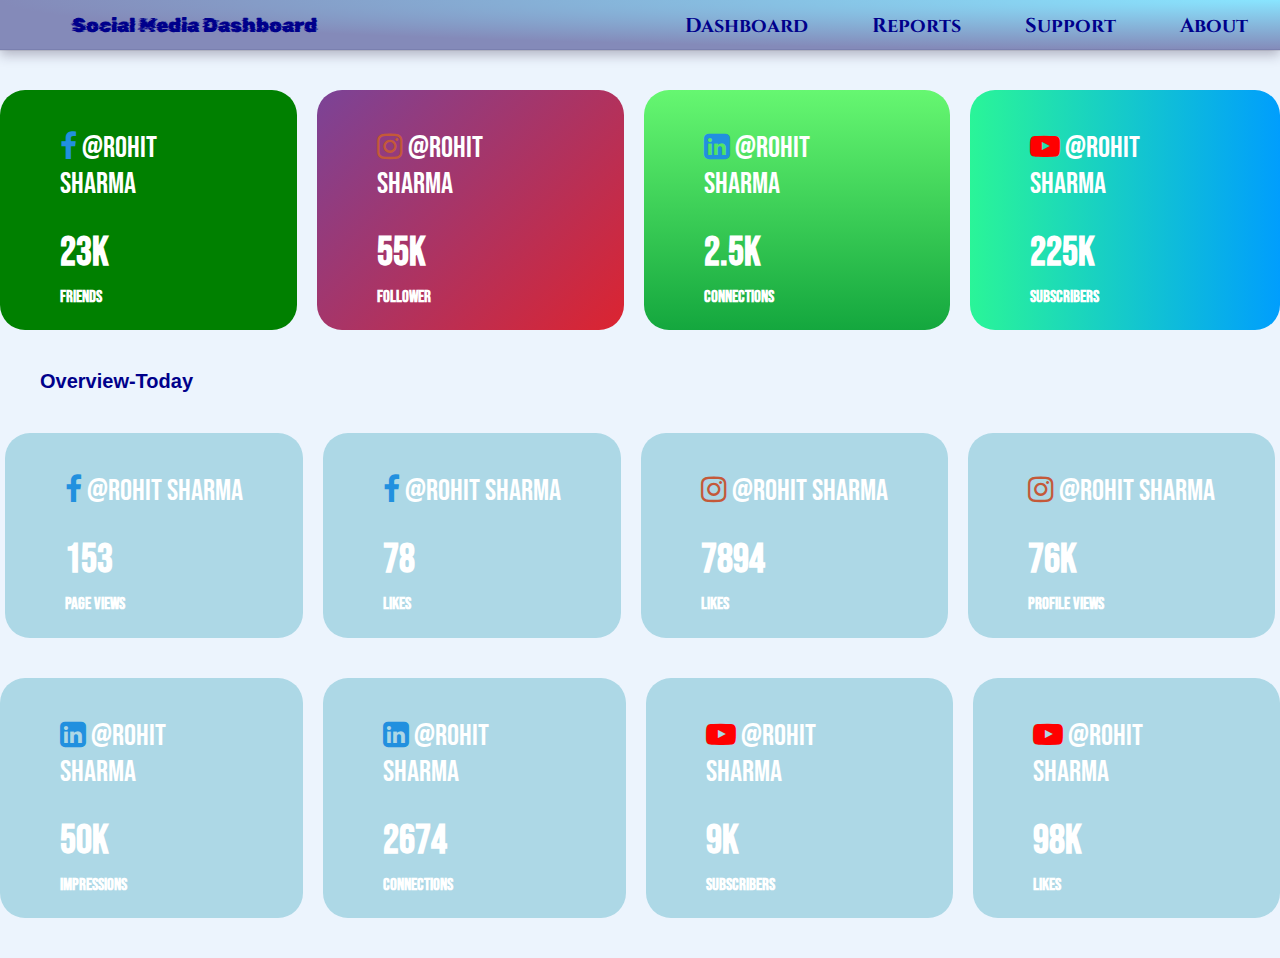
<file: index.html>
<!DOCTYPE html>
<html>
  <head>
    <meta charset="UTF-8" />
    <meta http-equiv="X-UA-compatible" content="IE=edge" />
    <meta name="viewport" content="width=device-width, initial-scale=1.0" />
    <link
      rel="stylesheet"
      href="https://cdnjs.cloudflare.com/ajax/libs/font-awesome/6.5.1/css/all.min.css"
      integrity="sha512-DTOQO9RWCH3ppGqcWaEA1BIZOC6xxalwEsw9c2QQeAIftl+Vegovlnee1c9QX4TctnWMn13TZye+giMm8e2LwA=="
      crossorigin="anonymous"
      referrerpolicy="no-referrer"
    />
    <link
      rel="stylesheet"
      href="https://cdnjs.cloudflare.com/ajax/libs/font-awesome/4.7.0/css/font-awesome.min.css"
    />
    <link rel="preconnect" href="https://fonts.googleapis.com" />
    <link rel="preconnect" href="https://fonts.gstatic.com" crossorigin />
    <link
      href="https://fonts.googleapis.com/css2?family=Amatic+SC:wght@700&family=Archivo+Black&family=Bahianita&family=Bungee+Spice&family=Cinzel&family=Rubik+Doodle+Shadow&family=Rubik+Glitch&display=swap"
      rel="stylesheet"
    />
    <link rel="preconnect" href="https://fonts.googleapis.com" />
    <link rel="preconnect" href="https://fonts.gstatic.com" crossorigin />
    <link
      href="https://fonts.googleapis.com/css2?family=Amatic+SC:wght@700&family=Archivo+Black&family=Bahianita&family=Cinzel&family=Rubik+Doodle+Shadow&display=swap"
      rel="stylesheet"
    />
    <link rel="preconnect" href="https://fonts.googleapis.com" />
    <link rel="preconnect" href="https://fonts.gstatic.com" crossorigin />
    <link
      href="https://fonts.googleapis.com/css2?family=Archivo+Black&display=swap"
      rel="stylesheet"
    />
    <link rel="preconnect" href="https://fonts.googleapis.com" />
    <link rel="preconnect" href="https://fonts.gstatic.com" crossorigin />
    <link
      href="https://fonts.googleapis.com/css2?family=Bebas+Neue&display=swap"
      rel="stylesheet"
    />
    <link rel="stylesheet" href="style.css" />
  </head>
  <body>
    <nav>
      <ul class="side">
        <li onclick="hideSide()">
          <a href="#"
            ><svg
              xmlns="http://www.w3.org/2000/svg"
              height="24"
              viewBox="0 -960 960 960"
              width="24"
            >
              <path
                d="m256-200-56-56 224-224-224-224 56-56 224 224 224-224 56 56-224 224 224 224-56 56-224-224-224 224Z"
              /></svg
          ></a>
        </li>
        <li><a href="index.html">Dashboard</a></li>
        <li><a href="report.html">Reports</a></li>
        <li><a href="#">Support</a></li>
        <li><a href="#">About</a></li>
      </ul>

      <ul>
        <li>
          <a href="#"><div class="a">Social Media Dashboard</div></a>
        </li>
        <li class="no">
          <a href="index.html"><b>Dashboard</b></a>
        </li>
        <li class="no">
          <a href="report.html"><b>Reports</b></a>
        </li>
        <li class="no">
          <a href="#"><b>Support</b></a>
        </li>
        <li class="no">
          <a href="#"><b>About</b></a>
        </li>
        <li class="yes" onclick="showLine()">
          <a href="#"><i class="fa fa-bars"></i></a>
        </li>
      </ul>
    </nav>

    <div class="me">
      <div class="rede">
        <div class="why">
          <i
            class="fa fa-facebook-f"
            style="font-size: 30px; color: rgb(33, 144, 223)"
          ></i>
          @Rohit Sharma
        </div>
        <h1>23K</h1>
        <h5>Friends</h5>
      </div>

      <div class="rd">
        <div class="why">
          <i
            class="fa fa-instagram"
            style="font-size: 30px; color: rgb(196, 89, 57)"
          ></i>
          @Rohit Sharma
        </div>
        <h1>55K</h1>
        <h5>Follower</h5>
      </div>

      <div class="ed">
        <div class="why">
          <i
            class="fa fa-linkedin-square"
            style="font-size: 30px; color: rgb(33, 144, 223)"
          ></i>
          @Rohit Sharma
        </div>
        <h1>2.5K</h1>
        <h5>Connections</h5>
      </div>
      <div class="re">
        <div class="why">
          <i class="fa fa-youtube-play" style="font-size: 30px; color: red"></i>
          @Rohit Sharma
        </div>
        <h1>225K</h1>
        <h5>Subscribers</h5>
      </div>
    </div>

    <h2 class="b">Overview-Today</h2>
    <div class="me">
      <div class="red">
        <div class="why">
          <i
            class="fa fa-facebook-f"
            style="font-size: 30px; color: rgb(33, 144, 223)"
          ></i>
          @Rohit Sharma
        </div>
        <h1>153</h1>
        <h5>Page Views</h5>
      </div>
      <div class="red">
        <div class="why">
          <i
            class="fa fa-facebook-f"
            style="font-size: 30px; color: rgb(33, 144, 223)"
          ></i>
          @Rohit Sharma
        </div>
        <h1>78</h1>
        <h5>Likes</h5>
      </div>
      <div class="red">
        <div class="why">
          <i
            class="fa fa-instagram"
            style="font-size: 30px; color: rgb(196, 89, 57)"
          ></i>
          @Rohit Sharma
        </div>
        <h1>7894</h1>
        <h5>Likes</h5>
      </div>
      <div class="red">
        <div class="why">
          <i
            class="fa fa-instagram"
            style="font-size: 30px; color: rgb(196, 89, 57)"
          ></i>
          @Rohit Sharma
        </div>
        <h1>76K</h1>
        <h5>Profile Views</h5>
      </div>
    </div>

    <div class="me">
      <div class="red">
        <div class="why">
          <i
            class="fa fa-linkedin-square"
            style="font-size: 30px; color: rgb(33, 144, 223)"
          ></i>
          @Rohit Sharma
        </div>
        <h1>50K</h1>
        <h5>Impressions</h5>
      </div>
      <div class="red">
        <div class="why">
          <i
            class="fa fa-linkedin-square"
            style="font-size: 30px; color: rgb(33, 144, 223)"
          ></i>
          @Rohit Sharma
        </div>
        <h1>2674</h1>
        <h5>Connections</h5>
      </div>
      <div class="red">
        <div class="why">
          <i class="fa fa-youtube-play" style="font-size: 30px; color: red"></i>
          @Rohit Sharma
        </div>
        <h1>9k</h1>
        <h5>Subscribers</h5>
      </div>
      <div class="red">
        <div class="why">
          <i class="fa fa-youtube-play" style="font-size: 30px; color: red"></i>
          @Rohit Sharma
        </div>
        <h1>98k</h1>
        <h5>Likes</h5>
      </div>
    </div>
  </body>
  <script>
    function showLine() {
      const side = document.querySelector(".side");
      side.style.display = "flex";
    }

    function hideSide() {
      const side = document.querySelector(".side");
      side.style.display = "none";
    }
  </script>
</html>
</file>
<file: style.css>
body {
  background-color: #ecf4fd;
  margin: 0;
  padding: 0;
  box-sizing: border-box;
  overflow-x: hidden;
  color: black;
}
.yes {
  display: none;
}
nav ul {
  height: 50px;
  margin: 0em 0em;
  background: radial-gradient(
    100% 100% at 100% 0%,
    #89e5ff 0%,
    #848ab9 100%
  ); /* Light Blue Background */
  box-shadow: 0px 0.01em 0.01em rgb(45 35 66 / 40%),
    0px 0.3em 0.7em -0.01em rgb(45 35 66 / 30%),
    inset 0px -0.01em 0px rgb(58 65 111 / 50%);
  display: flex;
  align-items: center;
  justify-content: right;
}

li a {
  text-decoration: none;
}
li {
  list-style: none;
  padding: 0em 2em;
}
a {
  font-family: "Amatic SC", sans-serif;
  font-family: "Archivo Black", sans-serif;
  font-family: "Bahianita", sans-serif;
  font-family: "Cinzel", serif;
  color: darkblue; /* Dark Blue Text Color */
  font-size: 20px;
}
.a {
  font-family: "Amatic SC", sans-serif;
  font-family: "Archivo Black", sans-serif;
  font-family: "Bahianita", sans-serif;
  font-family: "Bungee Spice", sans-serif;
  font-family: "Cinzel", serif;
  font-family: "Rubik Doodle Shadow", system-ui;
  font-family: "Rubik Glitch", system-ui;
}
li:first-child {
  margin-right: auto;
}

.side {
  position: fixed;
  top: 0;
  right: 0;
  height: 100vh;
  width: 250px;
  z-index: 999;
  background-color: lightblue; /* Light Blue Background */
  display: none;
  flex-direction: column;
  align-items: flex-start;
  justify-content: flex-start;
}
.side li {
  padding: 1em 0em;
  width: 100%;
}
.side a {
  width: 100%;
}
.me {
  font-size: 20px;
  margin: 2em 0em;
  display: flex;
  justify-content: center;
  gap: 20px;
  color: white;
}
.rede {
  font-family: "Bebas Neue", sans-serif;
  padding: 2em 3em;
  /*background: linear-gradient(0deg, #A47CF3, #683FEA); */
  background-color: green;
  border-radius: 25px;
}
.red {
  font-family: "Bebas Neue", sans-serif;
  padding: 2em 3em;
  /*background: linear-gradient(0deg, #A47CF3, #683FEA); */
  background-color: lightblue;
  border-radius: 25px;
}
.rd {
  font-family: "Bebas Neue", sans-serif;
  padding: 2em 3em;
  background: linear-gradient(
    135deg,
    #7b4397,
    #dc2430
  ); /* Gradient with Purple and Red */
  border-radius: 25px;
}

.ed {
  font-family: "Bebas Neue", sans-serif;
  padding: 2em 3em;
  background: linear-gradient(
    0deg,
    rgba(20, 167, 62, 1) 0%,
    rgba(102, 247, 113, 1) 100%
  ); /* Gradient with Green */
  border-radius: 25px;
}

.re {
  font-family: "Bebas Neue", sans-serif;
  padding: 2em 3em;
  background: var(
    --gradient-2,
    linear-gradient(90deg, #2af598 0%, #009efd 100%)
  );
  border-radius: 25px;
}

.why {
  font-size: 30px;
}
h5 {
  margin: -1em 0em;
}
.container {
  display: flex;
  justify-content: center;
  gap: 90px;
}
.write {
  border: 1px solid #f49131;
  border-radius: 1rem;
  background: #f5f5f5;
  box-shadow: 0 0 16px rgba(0, 0, 0, 0);
  color: #333333; /* Dark Blue Text Color */
}

.contain {
  margin: 3em 0em;
  display: flex;
  justify-content: center;
  gap: 90px;
}

table {
  align-items: center;
  color: #333333;
  font-size: 30px;
  font-family: "Archivo Black", sans-serif;
}
td {
  padding: 0.5em 0em;
}
.need {
  border: 1px solid #f49131;
  border-radius: 1rem;
  background: #f2edec;
  box-shadow: 0 0 16px rgba(0, 0, 0, 0);
}
.center {
  text-align: center;
  font-family: "Lucida Console", "Courier New", monospace;
  color: rgb(117, 117, 191);
}
@media (max-width: 600px) {
  .no {
    display: none;
  }
  .yes {
    display: block;
  }
  .me {
    text-align: center;
    flex-direction: column;
    padding: 0em 3em;
  }
  .container {
    flex-direction: column;
    width: 98%;
  }
  table {
    margin: 0em 1em;
    font-size: 23px;
  }
  .need {
    width: 90%;
  }
}
@media only screen and (min-width: 768px) and (max-width: 1024px) {
  .no {
    display: none;
  }
  .yes {
    display: block;
  }
  .container {
    flex-direction: column;
  }
  .contain {
    width: 80%;
  }
}
.b {
  color: darkblue;
  font-size: 20px;
  padding-left: 2em;
  font-family: sans-serif;
}
</file>
